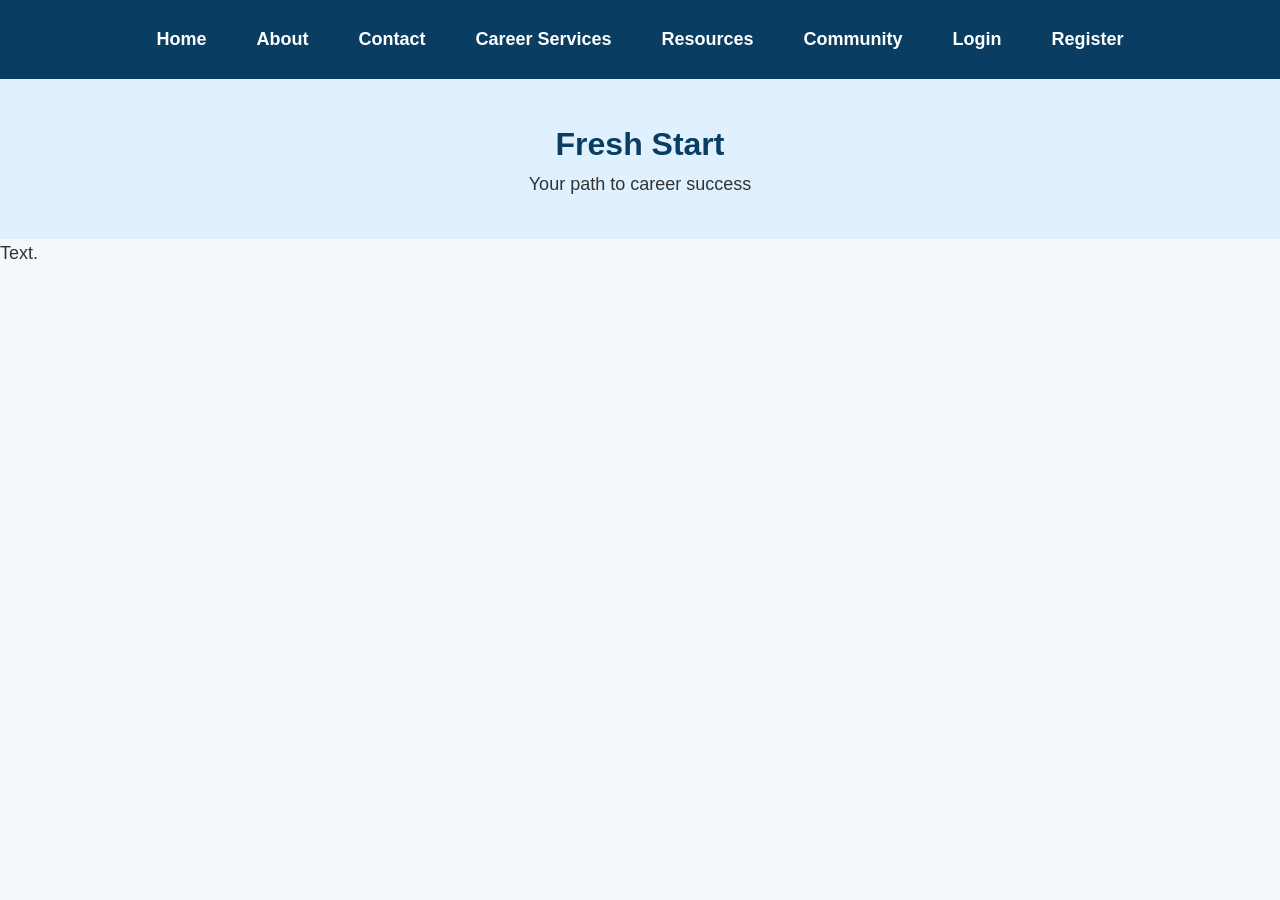
<file: career-website/Index.HTML>
<!DOCTYPE html>
<html lang="en">
<head>
<meta charset="UTF-8">
<meta name="viewport" content="width=device-width, initial-scale=1.0">
<title>Home</title>
<link rel="stylesheet" href="css/mystyles.css">
</head>

<body>

<nav>
<ul class="navbar">
<li><a href="index.html">Home</a></li>
<li><a href="pages/about.html">About</a></li>
<li><a href="pages/contact.html">Contact</a></li>

<li class="dropdown">
<a href="#">Career Services</a>
<ul class="dropdown-content">
<li><a href="pages/career-counseling.html">Career Counseling</a></li>
<li><a href="pages/resume-help.html">Resume Prep</a></li>
<li><a href="pages/interview-prep.html">Interview Prep</a></li>
</ul>
</li>

<li class="dropdown">
<a href="#">Resources</a>
<ul class="dropdown-content">
<li><a href="pages/articles.html">Articles</a></li>
<li><a href="pages/templates.html">Templates</a></li>
<li><a href="pages/job-tools.html">Job Tools</a></li>
</ul>
</li>

<li class="dropdown">
<a href="#">Community</a>
<ul class="dropdown-content">
<li><a href="pages/success-stories.html">Success Stories</a></li>
<li><a href="pages/events.html">Events</a></li>
</ul>
</li>

<li><a href="pages/login.html">Login</a></li>
<li><a href="pages/register.html">Register</a></li>
</ul>
</nav>

<header>
<h1>Fresh Start</h1>
<p>Your path to career success</p>
</header>

<main>
<p>Text.</p>
</main>

</body>
</html>
</file>
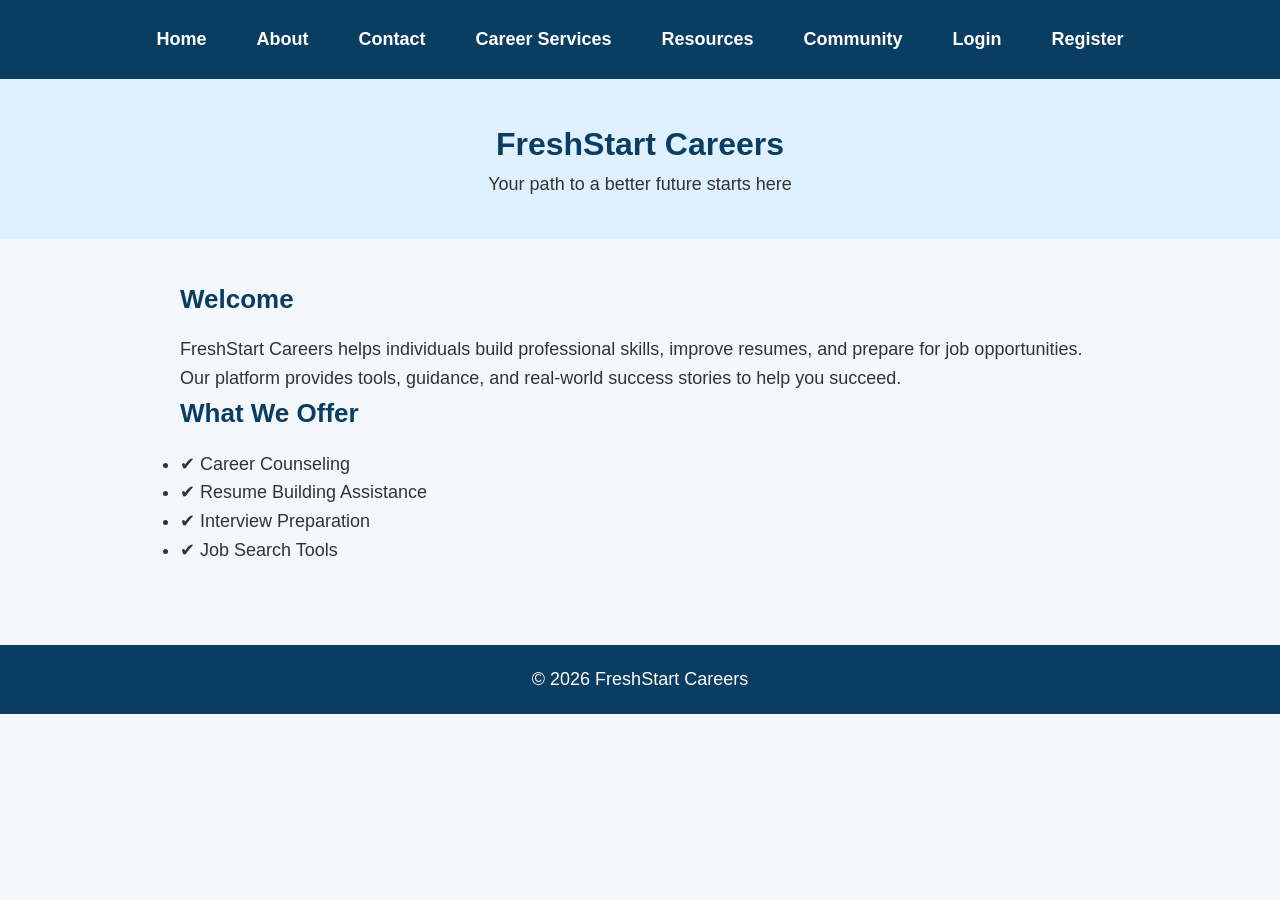
<file: career-website/index.HTML>
<!DOCTYPE html>
<html lang="en">
<head>
<meta charset="UTF-8">
<meta name="viewport" content="width=device-width, initial-scale=1.0">
<title>Home</title>
<link rel="stylesheet" href="css/mystyles.css">
</head>

<body>

<nav>
<ul class="navbar">
<li><a href="index.html">Home</a></li>
<li><a href="pages/about.html">About</a></li>
<li><a href="pages/contact.html">Contact</a></li>

<li class="dropdown">
<a href="#">Career Services</a>
<ul class="dropdown-content">
<li><a href="pages/career-counseling.html">Career Counseling</a></li>
<li><a href="pages/resume-help.html">Resume Prep</a></li>
<li><a href="pages/interview-prep.html">Interview Prep</a></li>
</ul>
</li>

<li class="dropdown">
<a href="#">Resources</a>
<ul class="dropdown-content">
<li><a href="pages/articles.html">Articles</a></li>
<li><a href="pages/templates.html">Templates</a></li>
<li><a href="pages/job-tools.html">Job Tools</a></li>
</ul>
</li>

<li class="dropdown">
<a href="#">Community</a>
<ul class="dropdown-content">
<li><a href="pages/success-stories.html">Success Stories</a></li>
<li><a href="pages/events.html">Events</a></li>
</ul>
</li>

<li><a href="pages/login.html">Login</a></li>
<li><a href="pages/register.html">Register</a></li>
</ul>
</nav>

<header>
<h1>FreshStart Careers</h1>
<p>Your path to a better future starts here</p>
</header>

<div class="container">
<h2>Welcome</h2>
<p>
FreshStart Careers helps individuals build professional skills, improve resumes,
and prepare for job opportunities. Our platform provides tools, guidance,
and real-world success stories to help you succeed.
</p>

<h2>What We Offer</h2>
<ul>
<li>✔ Career Counseling</li>
<li>✔ Resume Building Assistance</li>
<li>✔ Interview Preparation</li>
<li>✔ Job Search Tools</li>
</ul>
</div>

<footer>
<p>© 2026 FreshStart Careers</p>
</footer></html>
</file>
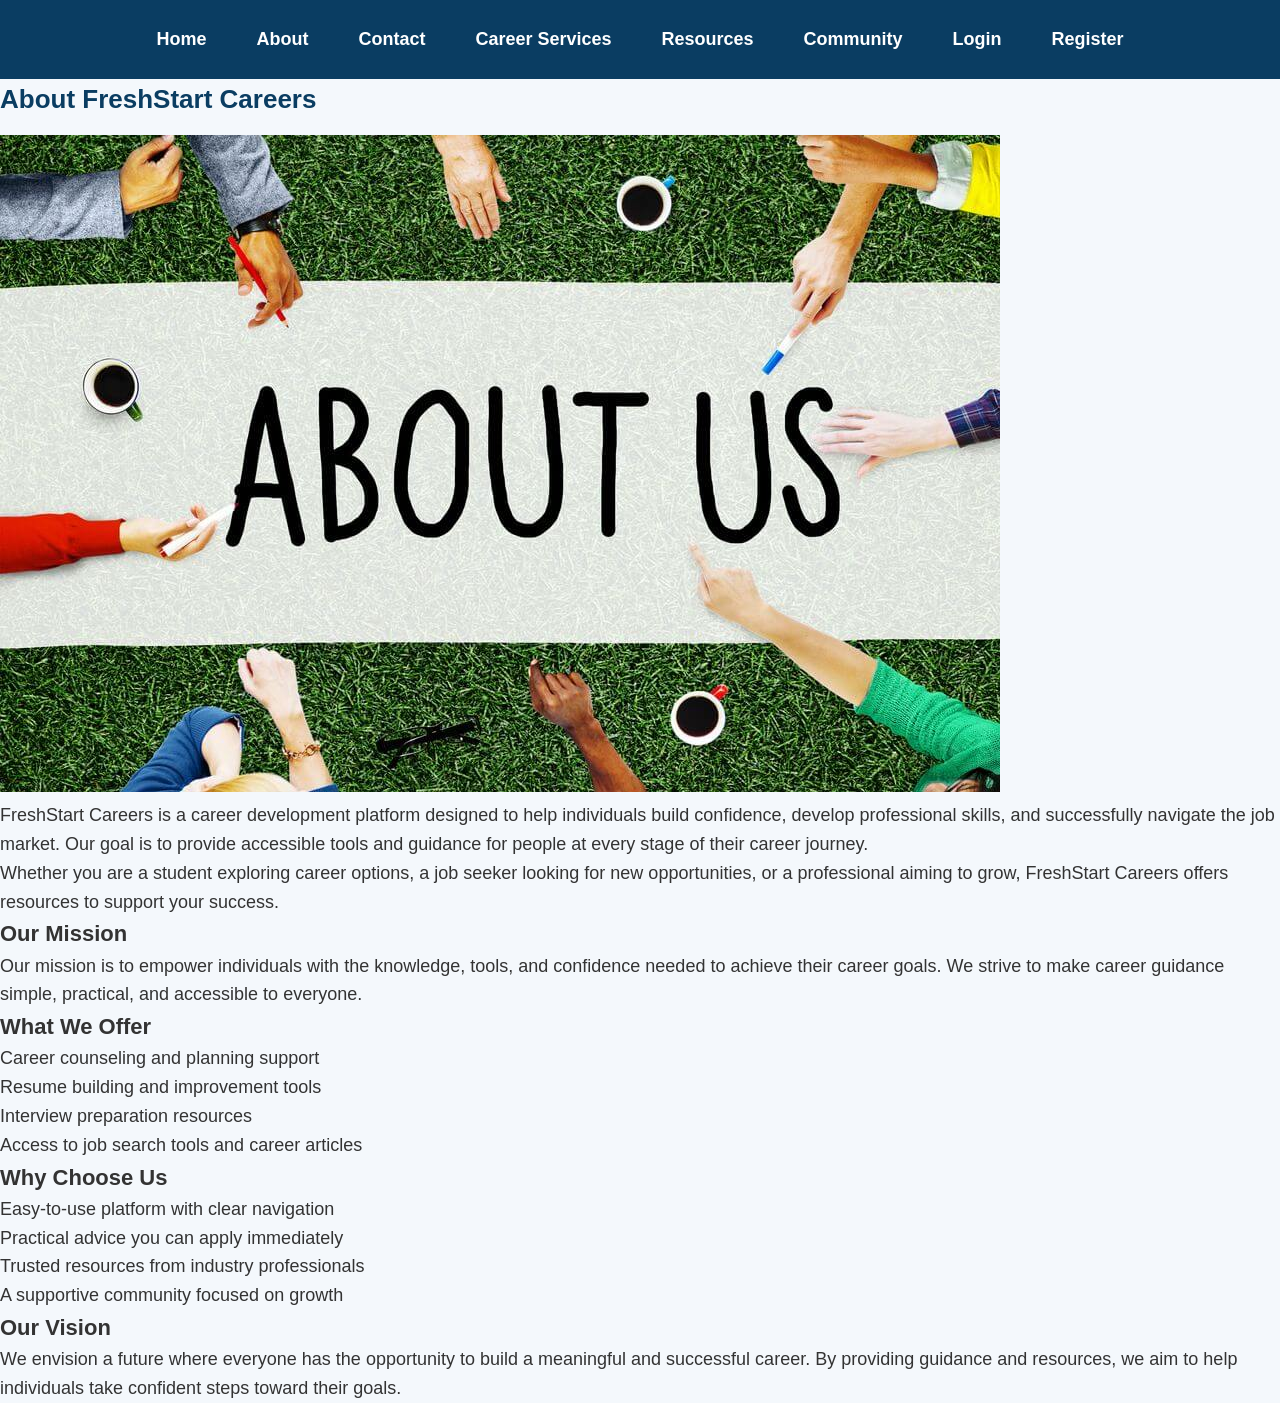
<file: career-website/pages/about.HTML>
<!DOCTYPE html>
<html lang="en">
<head>
<meta charset="UTF-8">
<title>About</title>
<link rel="stylesheet" href="../css/mystyles.css">
</head>

<body>
<nav> <!-- NAV -->
<ul class="navbar">
<li><a href="../index.html">Home</a></li>
<li><a href="about.html">About</a></li>
<li><a href="contact.html">Contact</a></li>

<li class="dropdown">
<a href="#">Career Services</a>
<ul class="dropdown-content">
<li><a href="career-counseling.html">Career Counseling</a></li>
<li><a href="resume-help.html">Resume Prep</a></li>
<li><a href="interview-prep.html">Interview Prep</a></li>
</ul>
</li>

<li class="dropdown">
<a href="#">Resources</a>
<ul class="dropdown-content">
<li><a href="articles.html">Articles</a></li>
<li><a href="templates.html">Templates</a></li>
<li><a href="job-tools.html">Job Tools</a></li>
</ul>
</li>

<li class="dropdown">
<a href="#">Community</a>
<ul class="dropdown-content">
<li><a href="success-stories.html">Success Stories</a></li>
<li><a href="events.html">Events</a></li>
</ul>
</li>

<li><a href="login.html">Login</a></li>
<li><a href="register.html">Register</a></li>
</ul>
</nav>

<h2>About FreshStart Careers</h2>

<img src="../images/about.jpg" alt="About Us">

<p>
FreshStart Careers is a career development platform designed to help individuals
build confidence, develop professional skills, and successfully navigate the job market.
Our goal is to provide accessible tools and guidance for people at every stage of their career journey.
</p>

<p>
Whether you are a student exploring career options, a job seeker looking for new opportunities,
or a professional aiming to grow, FreshStart Careers offers resources to support your success.
</p>

<h3>Our Mission</h3>
<p>
Our mission is to empower individuals with the knowledge, tools, and confidence needed
to achieve their career goals. We strive to make career guidance simple, practical, and accessible to everyone.
</p>

<h3>What We Offer</h3>
<ul>
<li>Career counseling and planning support</li>
<li>Resume building and improvement tools</li>
<li>Interview preparation resources</li>
<li>Access to job search tools and career articles</li>
</ul>

<h3>Why Choose Us</h3>
<ul>
  <li>Easy-to-use platform with clear navigation</li><li>Practical advice you can apply immediately</li>
  <li>Trusted resources from industry professionals</li>
  <li>A supportive community focused on growth</li>
</ul>

<h3>Our Vision</h3>
<p>
We envision a future where everyone has the opportunity to build a meaningful and successful career.
By providing guidance and resources, we aim to help individuals take confident steps toward their goals.
</p>
</html>
</file>
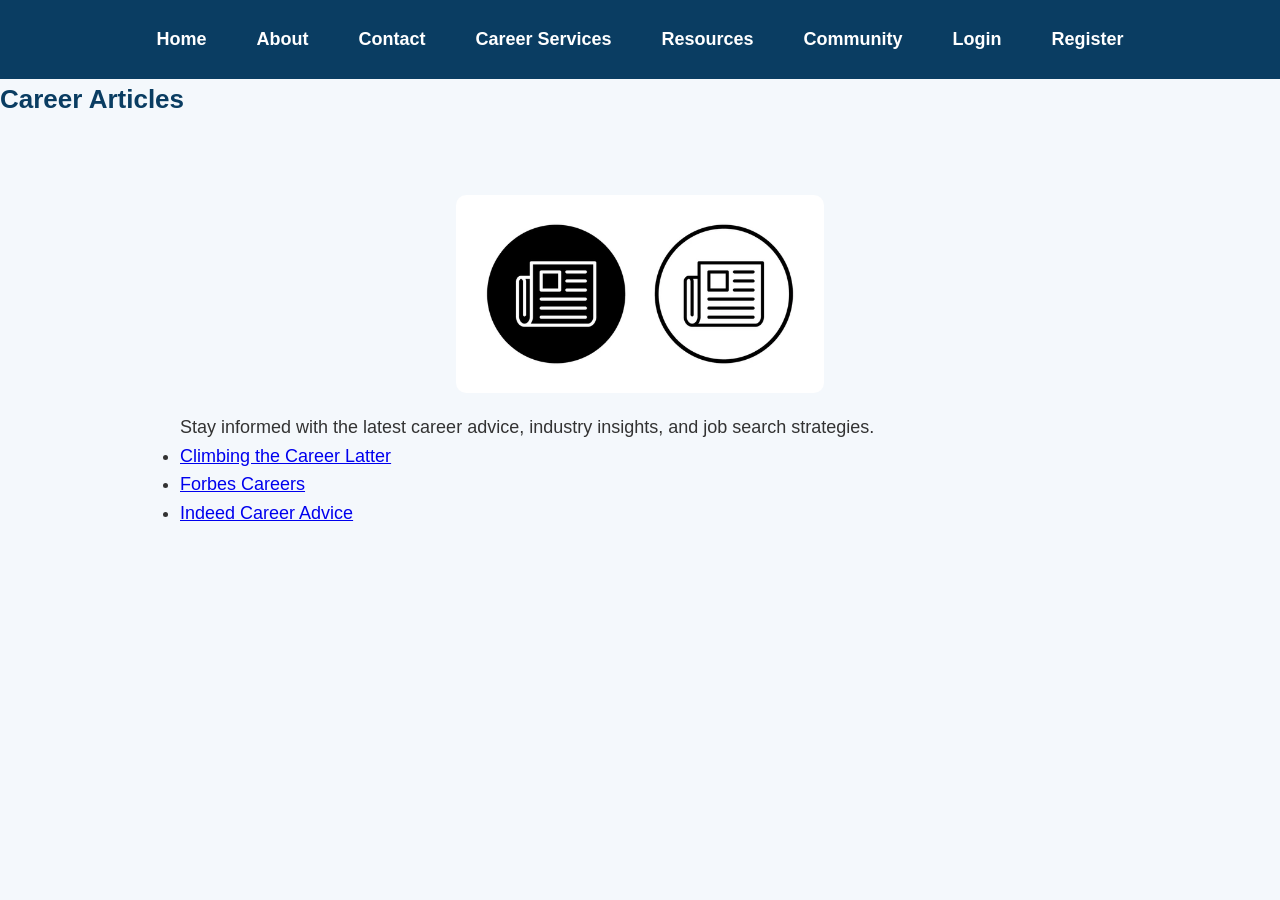
<file: career-website/pages/articles.html>
<!DOCTYPE html>
<html lang="en">
<head>
<meta charset="UTF-8">
<title>Articles</title>
<link rel="stylesheet" href="../css/mystyles.css">
</head>
<body>

<nav> <!-- NAV -->
<ul class="navbar">
<li><a href="../index.html">Home</a></li>
<li><a href="about.html">About</a></li>
<li><a href="contact.html">Contact</a></li>
<li class="dropdown">
<a href="#">Career Services</a>
<ul class="dropdown-content">
<li><a href="career-counseling.html">Career Counseling</a></li>
<li><a href="resume-help.html">Resume Prep</a></li>
<li><a href="interview-prep.html">Interview Prep</a></li>
</ul>
</li>
<li class="dropdown">
<a href="#">Resources</a>
<ul class="dropdown-content">
<li><a href="articles.html">Articles</a></li>
<li><a href="templates.html">Templates</a></li>
<li><a href="job-tools.html">Job Tools</a></li>
</ul>
</li>
<li class="dropdown">
<a href="#">Community</a>
<ul class="dropdown-content">
<li><a href="success-stories.html">Success Stories</a></li>
<li><a href="events.html">Events</a></li>
</ul>
</li>
<li><a href="login.html">Login</a></li>
<li><a href="register.html">Register</a></li>
</ul>
</nav>

<h2>Career Articles</h2>
<div class="container">

<img src="../images/articles.jpg" alt="Articles">

<p>
Stay informed with the latest career advice, industry insights, and job search strategies.
</p>

<ul>
<li><a href="https://www.fastcompany.com/91519153/stop-climbing-the-ladder-start-building-the-lattice" target="_blank">Climbing the Career Latter</a></li>
<li><a href="https://www.forbes.com/careers/" target="_blank">Forbes Careers</a></li>
<li><a href="https://www.indeed.com/career-advice" target="_blank">Indeed Career Advice</a></li>
</ul>
</html>
</file>
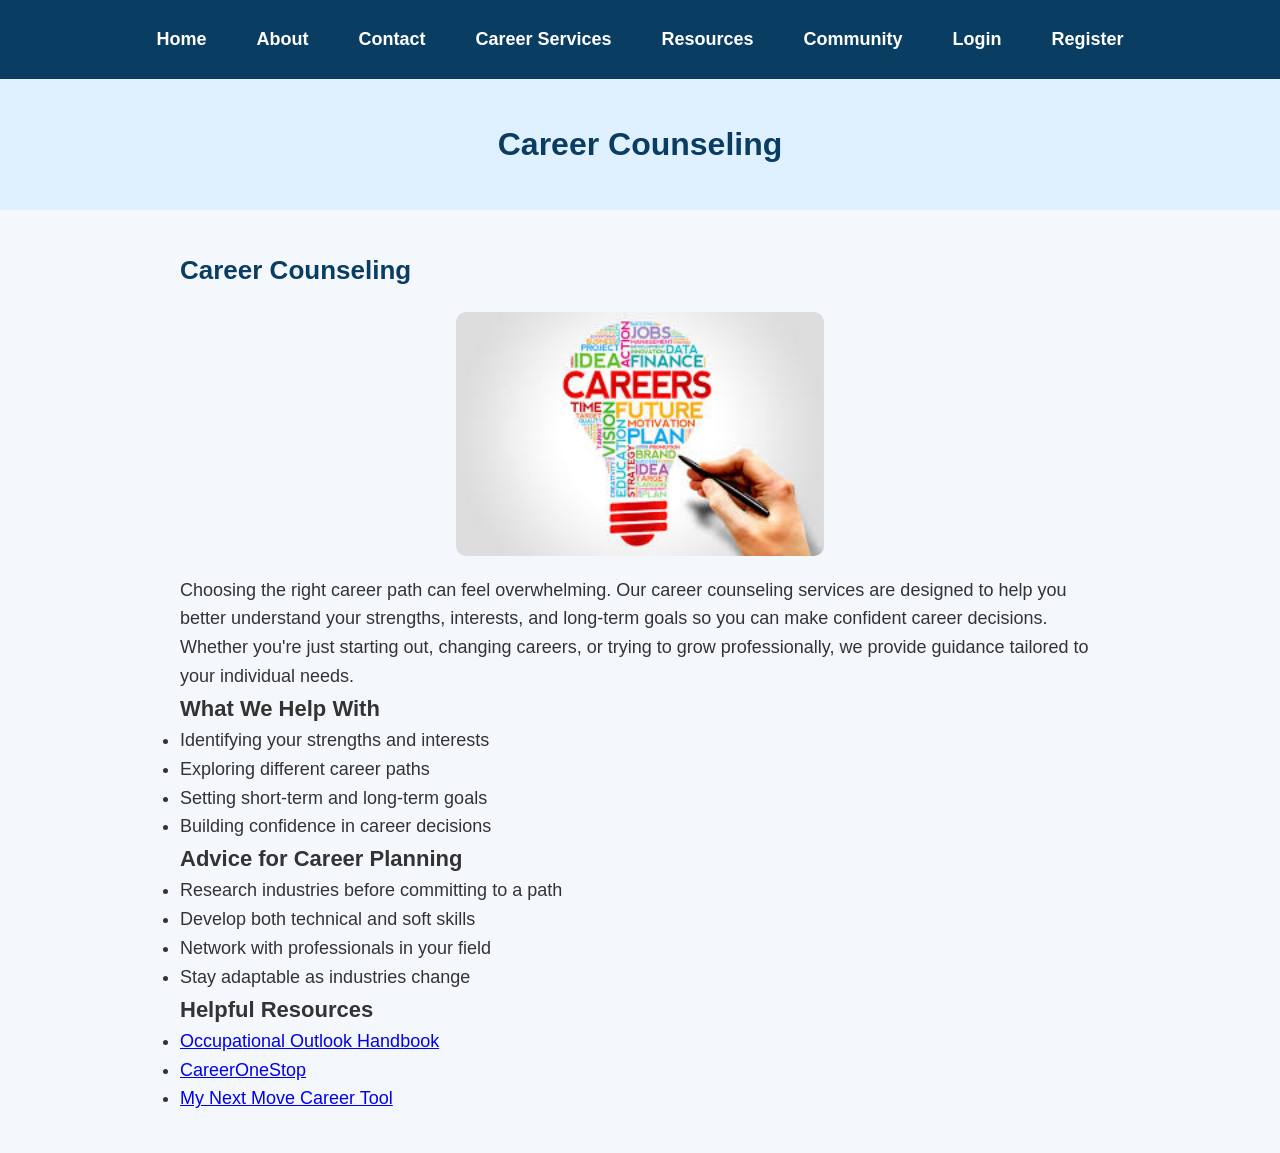
<file: career-website/pages/career-counseling.html>
<!DOCTYPE html>
<html lang="en">
<head>
<meta charset="UTF-8">
<title>Career Counseling</title>
<link rel="stylesheet" href="../css/mystyles.css">
</head>
<body>

<nav> <!-- NAV -->
<ul class="navbar">
<li><a href="../index.html">Home</a></li>
<li><a href="about.html">About</a></li>
<li><a href="contact.html">Contact</a></li>
<li class="dropdown">
<a href="#">Career Services</a>
<ul class="dropdown-content">
<li><a href="career-counseling.html">Career Counseling</a></li>
<li><a href="resume-help.html">Resume Prep</a></li>
<li><a href="interview-prep.html">Interview Prep</a></li>
</ul>
</li>
<li class="dropdown">
<a href="#">Resources</a>
<ul class="dropdown-content">
<li><a href="articles.html">Articles</a></li>
<li><a href="templates.html">Templates</a></li>
<li><a href="job-tools.html">Job Tools</a></li>
</ul>
</li>
<li class="dropdown">
<a href="#">Community</a>
<ul class="dropdown-content">
<li><a href="success-stories.html">Success Stories</a></li>
<li><a href="events.html">Events</a></li>
</ul>
</li>
<li><a href="login.html">Login</a></li>
<li><a href="register.html">Register</a></li>
</ul>
</nav>

<header><h1>Career Counseling</h1></header>
<div class="container">
<h2>Career Counseling</h2>

<img src="../images/career-counseling.jpg" alt="Career Counseling">

<p>
Choosing the right career path can feel overwhelming. Our career counseling services are designed
to help you better understand your strengths, interests, and long-term goals so you can make confident
career decisions.
</p>

<p>
Whether you're just starting out, changing careers, or trying to grow professionally, we provide
guidance tailored to your individual needs.
</p>

<h3>What We Help With</h3>
<ul>
<li>Identifying your strengths and interests</li>
<li>Exploring different career paths</li>
<li>Setting short-term and long-term goals</li>
<li>Building confidence in career decisions</li>
</ul>

<h3>Advice for Career Planning</h3>
<ul>
<li>Research industries before committing to a path</li>
<li>Develop both technical and soft skills</li>
<li>Network with professionals in your field</li>
<li>Stay adaptable as industries change</li>
</ul>

<h3>Helpful Resources</h3>
<ul>
<li><a href="https://www.bls.gov/ooh/" target="_blank">Occupational Outlook Handbook</a></li>
<li><a href="https://www.careeronestop.org/" target="_blank">CareerOneStop</a></li>
<li><a href="https://www.mynextmove.org/" target="_blank">My Next Move Career Tool</a></li>
</ul></html>
</file>
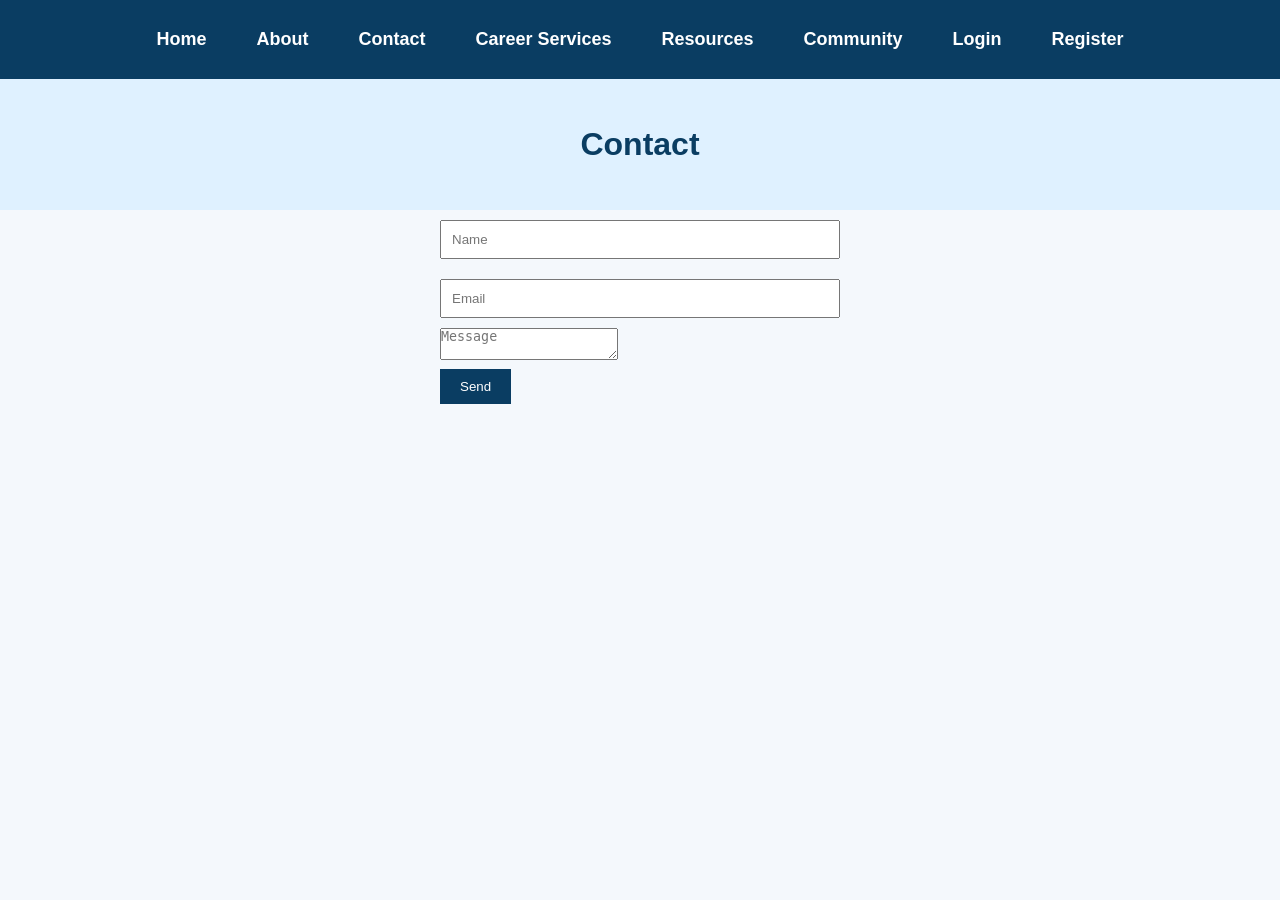
<file: career-website/pages/contact.HTML>
<!DOCTYPE html>
<html lang="en">
<head>
<meta charset="UTF-8">
<title>Contact</title>
<link rel="stylesheet" href="../css/mystyles.css">
</head>

<body>

<nav>
<ul class="navbar">
<li><a href="../index.html">Home</a></li>
<li><a href="about.html">About</a></li>
<li><a href="contact.html">Contact</a></li>

<li class="dropdown">
<a href="#">Career Services</a>
<ul class="dropdown-content">
<li><a href="career-counseling.html">Career Counseling</a></li>
<li><a href="resume-help.html">Resume Prep</a></li>
<li><a href="interview-prep.html">Interview Prep</a></li>
</ul>
</li>

<li class="dropdown">
<a href="#">Resources</a>
<ul class="dropdown-content">
<li><a href="articles.html">Articles</a></li>
<li><a href="templates.html">Templates</a></li>
<li><a href="job-tools.html">Job Tools</a></li>
</ul>
</li>

<li class="dropdown">
<a href="#">Community</a>
<ul class="dropdown-content">
<li><a href="success-stories.html">Success Stories</a></li>
<li><a href="events.html">Events</a></li>
</ul>
</li>

<li><a href="login.html">Login</a></li>
<li><a href="register.html">Register</a></li>
</ul>
</nav>

<header><h1>Contact</h1></header>

<main>
<form onsubmit="return success()">
<input type="text" placeholder="Name" required><br>
<input type="email" placeholder="Email" required><br>
<textarea placeholder="Message" required></textarea><br>
<button type="submit">Send</button>
</form>
</main>

<script>
function success(){
alert("Message sent!");
return false;
}
</script>

</body>
</html>
</file>
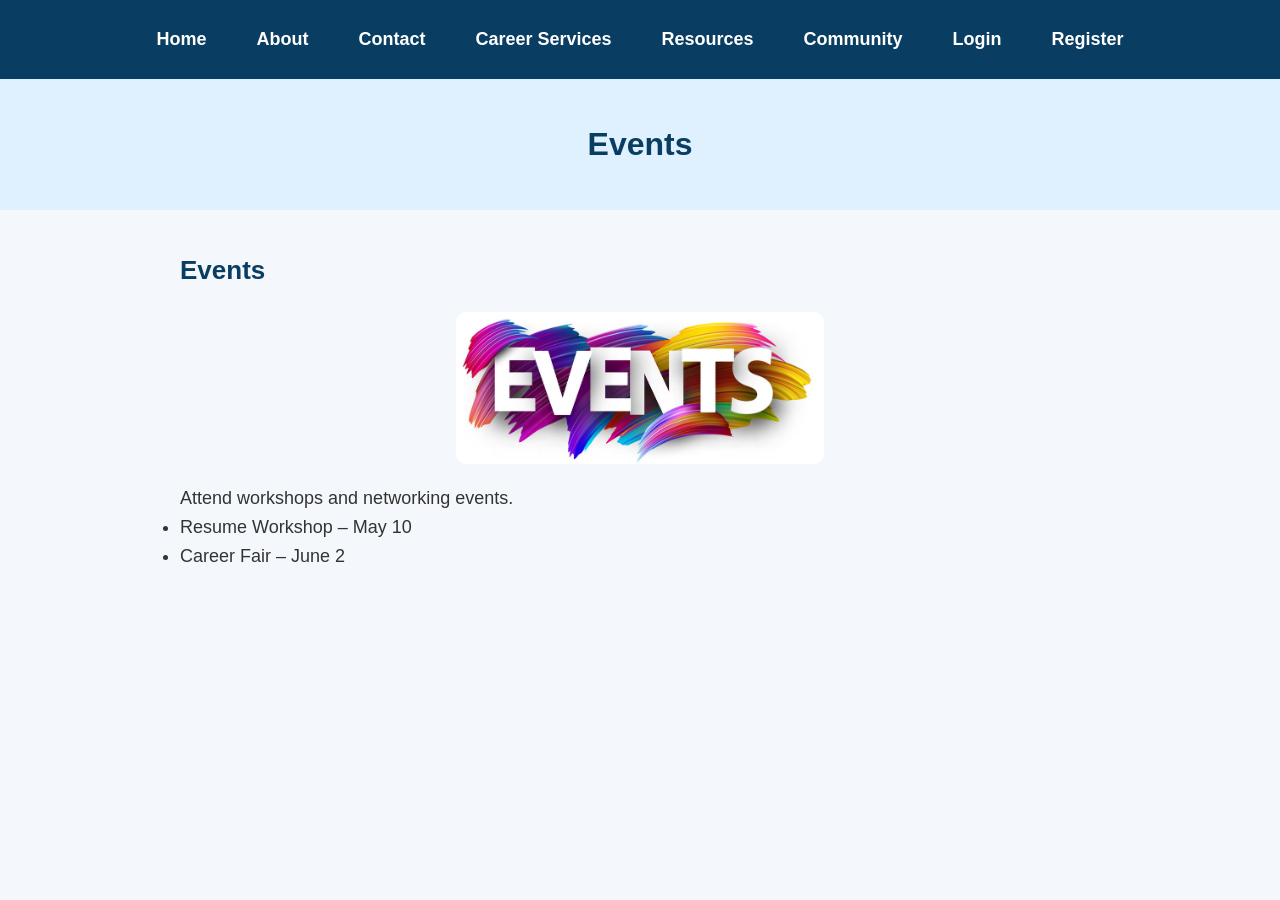
<file: career-website/pages/events.html>
<!DOCTYPE html>
<html lang="en">
<head>
<meta charset="UTF-8">
<title>Events</title>
<link rel="stylesheet" href="../css/mystyles.css">
</head>
<body>

<nav> <!-- SAME NAV -->
<ul class="navbar">
<li><a href="../index.html">Home</a></li>
<li><a href="about.html">About</a></li>
<li><a href="contact.html">Contact</a></li>
<li class="dropdown">
<a href="#">Career Services</a>
<ul class="dropdown-content">
<li><a href="career-counseling.html">Career Counseling</a></li>
<li><a href="resume-help.html">Resume Prep</a></li>
<li><a href="interview-prep.html">Interview Prep</a></li>
</ul>
</li>
<li class="dropdown">
<a href="#">Resources</a>
<ul class="dropdown-content">
<li><a href="articles.html">Articles</a></li>
<li><a href="templates.html">Templates</a></li>
<li><a href="job-tools.html">Job Tools</a></li>
</ul>
</li>
<li class="dropdown">
<a href="#">Community</a>
<ul class="dropdown-content">
<li><a href="success-stories.html">Success Stories</a></li>
<li><a href="events.html">Events</a></li>
</ul>
</li>
<li><a href="login.html">Login</a></li>
<li><a href="register.html">Register</a></li>
</ul>
</nav>

<header><h1>Events</h1></header>
<div class="container">
<h2>Events</h2>

<img src="../images/events.jpg" alt="Events" width="100%">

<p>Attend workshops and networking events.</p>

<ul>
<li>Resume Workshop – May 10</li>
<li>Career Fair – June 2</li>
</ul>
</html>
</file>
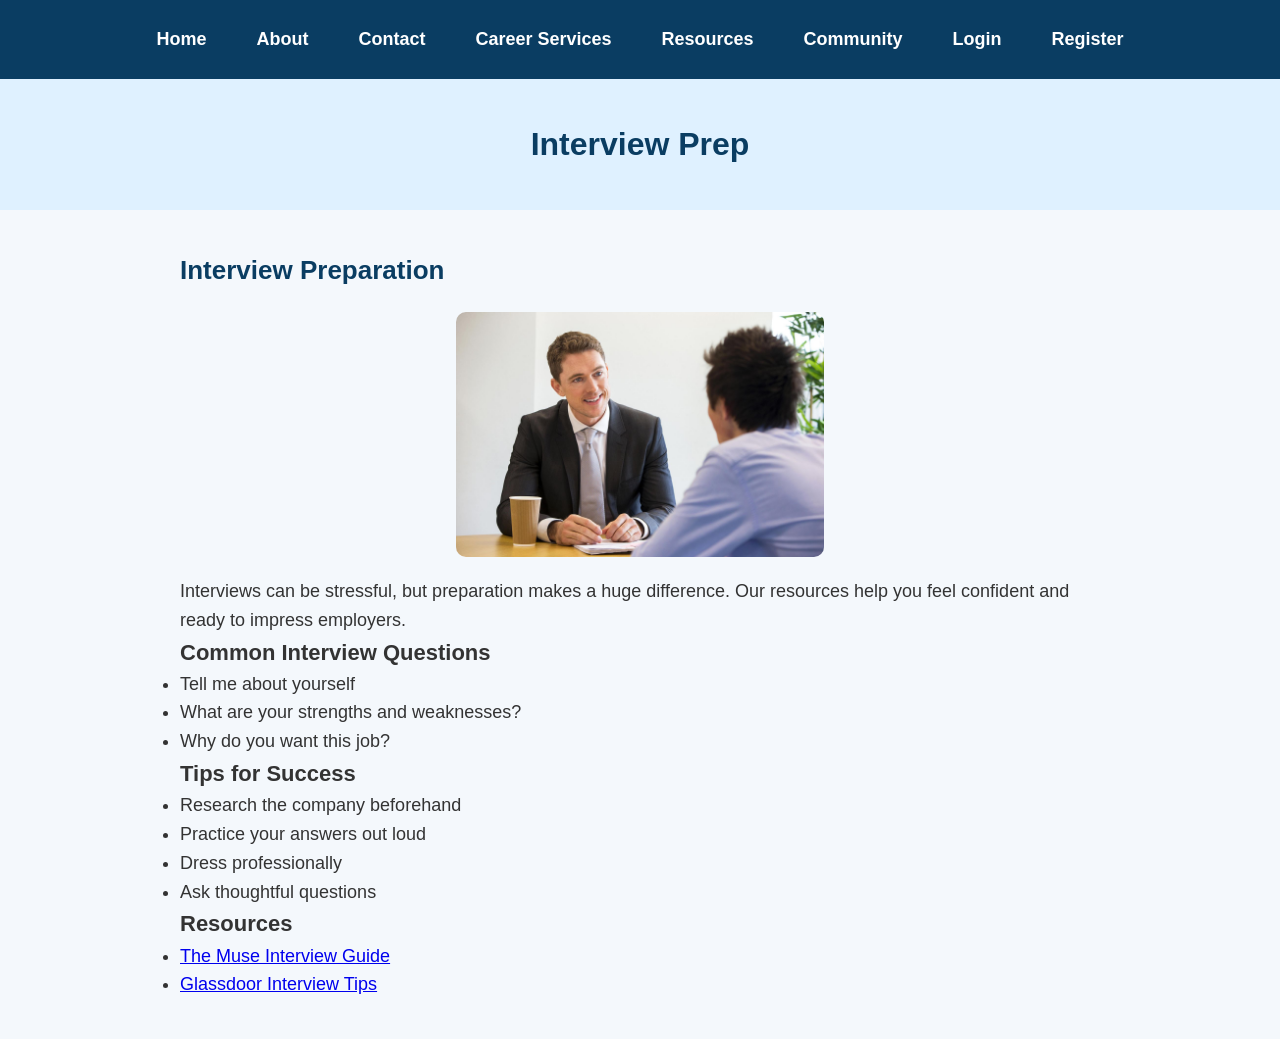
<file: career-website/pages/interview-prep.html>
<!DOCTYPE html>
<html lang="en">
<head>
<meta charset="UTF-8">
<title>Interview Help</title>
<link rel="stylesheet" href="../css/mystyles.css">
</head>
<body>

<nav> <!-- NAV -->
<ul class="navbar">
<li><a href="../index.html">Home</a></li>
<li><a href="about.html">About</a></li>
<li><a href="contact.html">Contact</a></li>
<li class="dropdown">
<a href="#">Career Services</a>
<ul class="dropdown-content">
<li><a href="career-counseling.html">Career Counseling</a></li>
<li><a href="resume-help.html">Resume Prep</a></li>
<li><a href="interview-prep.html">Interview Prep</a></li>
</ul>
</li>
<li class="dropdown">
<a href="#">Resources</a>
<ul class="dropdown-content">
<li><a href="articles.html">Articles</a></li>
<li><a href="templates.html">Templates</a></li>
<li><a href="job-tools.html">Job Tools</a></li>
</ul>
</li>
<li class="dropdown">
<a href="#">Community</a>
<ul class="dropdown-content">
<li><a href="success-stories.html">Success Stories</a></li>
<li><a href="events.html">Events</a></li>
</ul>
</li>
<li><a href="login.html">Login</a></li>
<li><a href="register.html">Register</a></li>
</ul>
</nav>

<header><h1>Interview Prep</h1></header>
<div class="container">
<h2>Interview Preparation</h2>

<img src="../images/interview.jpg" alt="Interview Prep">

<p>
Interviews can be stressful, but preparation makes a huge difference. Our resources help you feel
confident and ready to impress employers.
</p>

<h3>Common Interview Questions</h3>
<ul>
<li>Tell me about yourself</li>
<li>What are your strengths and weaknesses?</li>
<li>Why do you want this job?</li>
</ul>

<h3>Tips for Success</h3>
<ul>
<li>Research the company beforehand</li>
<li>Practice your answers out loud</li>
<li>Dress professionally</li>
<li>Ask thoughtful questions</li>
</ul>

<h3>Resources</h3>
<ul>
<li><a href="https://www.themuse.com/advice/interview-questions-and-answers" target="_blank">The Muse Interview Guide</a></li>
<li><a href="https://www.glassdoor.com/blog/interview-questions/" target="_blank">Glassdoor Interview Tips</a></li>
</ul>
</file>
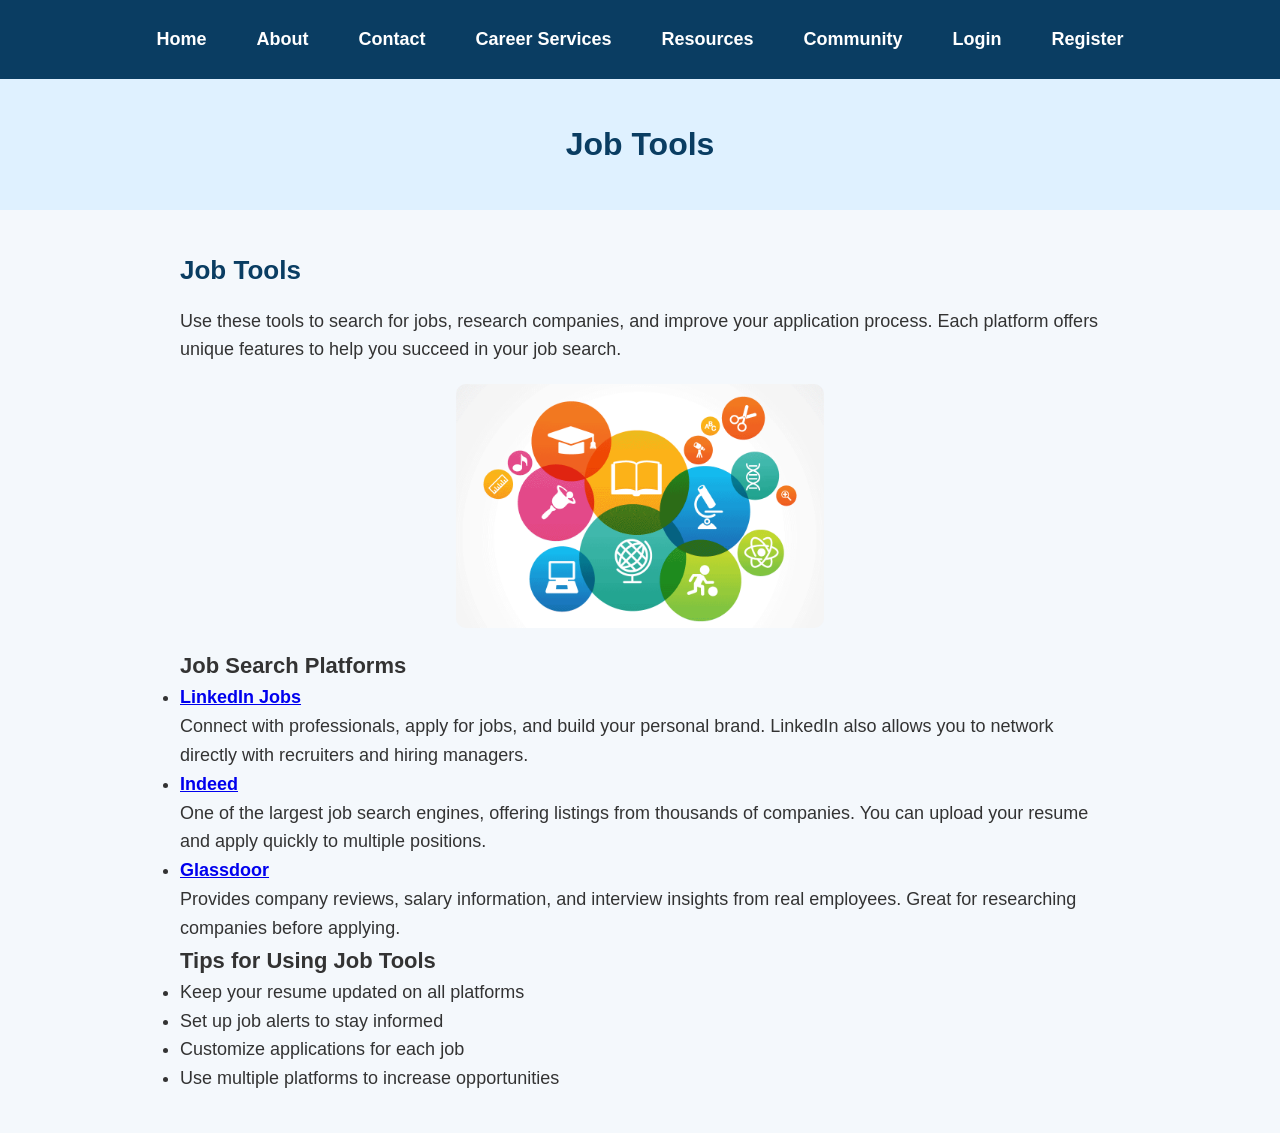
<file: career-website/pages/job-tools.html>
<!DOCTYPE html>
<html lang="en">
<head>
<meta charset="UTF-8">
<title>Job Tools</title>
<link rel="stylesheet" href="../css/mystyles.css">
</head>
<body>

<nav> <!-- NAV -->
<ul class="navbar">
<li><a href="../index.html">Home</a></li>
<li><a href="about.html">About</a></li>
<li><a href="contact.html">Contact</a></li>
<li class="dropdown">
<a href="#">Career Services</a>
<ul class="dropdown-content">
<li><a href="career-counseling.html">Career Counseling</a></li>
<li><a href="resume-help.html">Resume Prep</a></li>
<li><a href="interview-prep.html">Interview Prep</a></li>
</ul>
</li>
<li class="dropdown">
<a href="#">Resources</a>
<ul class="dropdown-content">
<li><a href="articles.html">Articles</a></li>
<li><a href="templates.html">Templates</a></li>
<li><a href="job-tools.html">Job Tools</a></li>
</ul>
</li>
<li class="dropdown">
<a href="#">Community</a>
<ul class="dropdown-content">
<li><a href="success-stories.html">Success Stories</a></li>
<li><a href="events.html">Events</a></li>
</ul>
</li>
<li><a href="login.html">Login</a></li>
<li><a href="register.html">Register</a></li>
</ul>
</nav>

<header><h1>Job Tools</h1></header>
<div class="container">
<h2>Job Tools</h2>

<p>
Use these tools to search for jobs, research companies, and improve your application process.
Each platform offers unique features to help you succeed in your job search.
</p>

<img src="../images/job-tools.jpg" alt="Job Tools">

<h3>Job Search Platforms</h3>

<ul>
<li>
<strong>
<a href="https://www.linkedin.com/jobs/" target="_blank">LinkedIn Jobs</a>
</strong><br>
Connect with professionals, apply for jobs, and build your personal brand.
LinkedIn also allows you to network directly with recruiters and hiring managers.
</li>

<li>
<strong>
<a href="https://www.indeed.com/" target="_blank">Indeed</a>
</strong><br>
One of the largest job search engines, offering listings from thousands of companies.
You can upload your resume and apply quickly to multiple positions.
</li>

<li>
<strong>
<a href="https://www.glassdoor.com/" target="_blank">Glassdoor</a>
</strong><br>
Provides company reviews, salary information, and interview insights from real employees.
Great for researching companies before applying.
</li>
</ul>

<h3>Tips for Using Job Tools</h3>

<ul>
<li>Keep your resume updated on all platforms</li>
<li>Set up job alerts to stay informed</li>
<li>Customize applications for each job</li>
<li>Use multiple platforms to increase opportunities</li>
</ul>
</file>
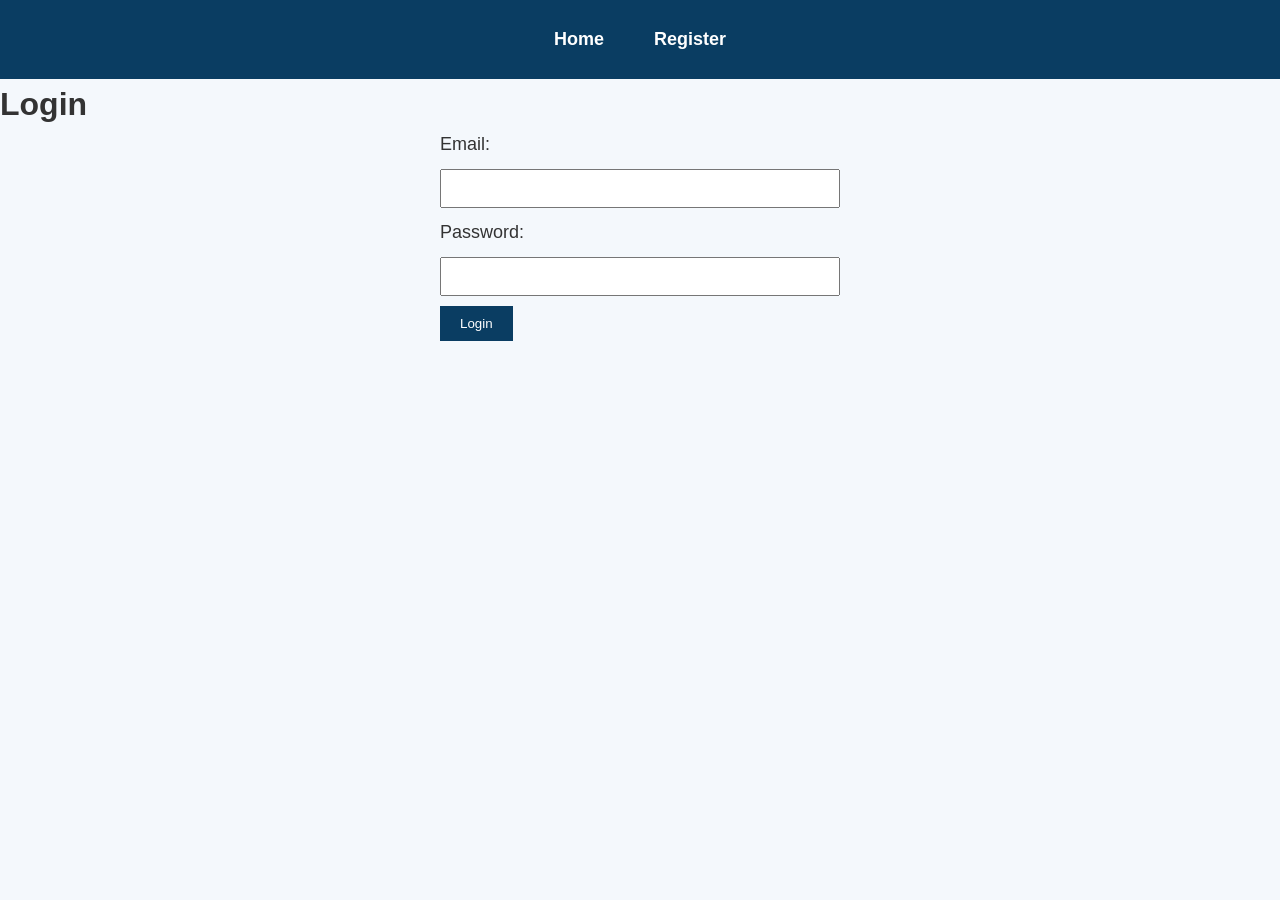
<file: career-website/pages/login.html>
<!DOCTYPE html>
<html lang="en">
<head>
    <meta charset="UTF-8">
    <meta name="viewport" content="width=device-width, initial-scale=1.0">
    <title>Login</title>
    <link rel="stylesheet" href="../css/mystyles.css">
</head>
<body>
    <nav>
        <ul>
            <li><a href="../index.html">Home</a></li>
            <li><a href="register.html">Register</a></li>
        </ul>
    </nav>

    <h1>Login</h1>
    <form onsubmit="return loginSuccess()">
        <label for="email">Email:</label>
        <input type="email" id="email" name="email" required><br>

        <label for="password">Password:</label>
        <input type="password" id="password" name="password" required><br>

        <button type="submit">Login</button>
    </form>

    <script>
        function loginSuccess() {
            alert("Login successful!");
            return false; // prevent reload
        }
    </script>
</body>
</html>
</file>
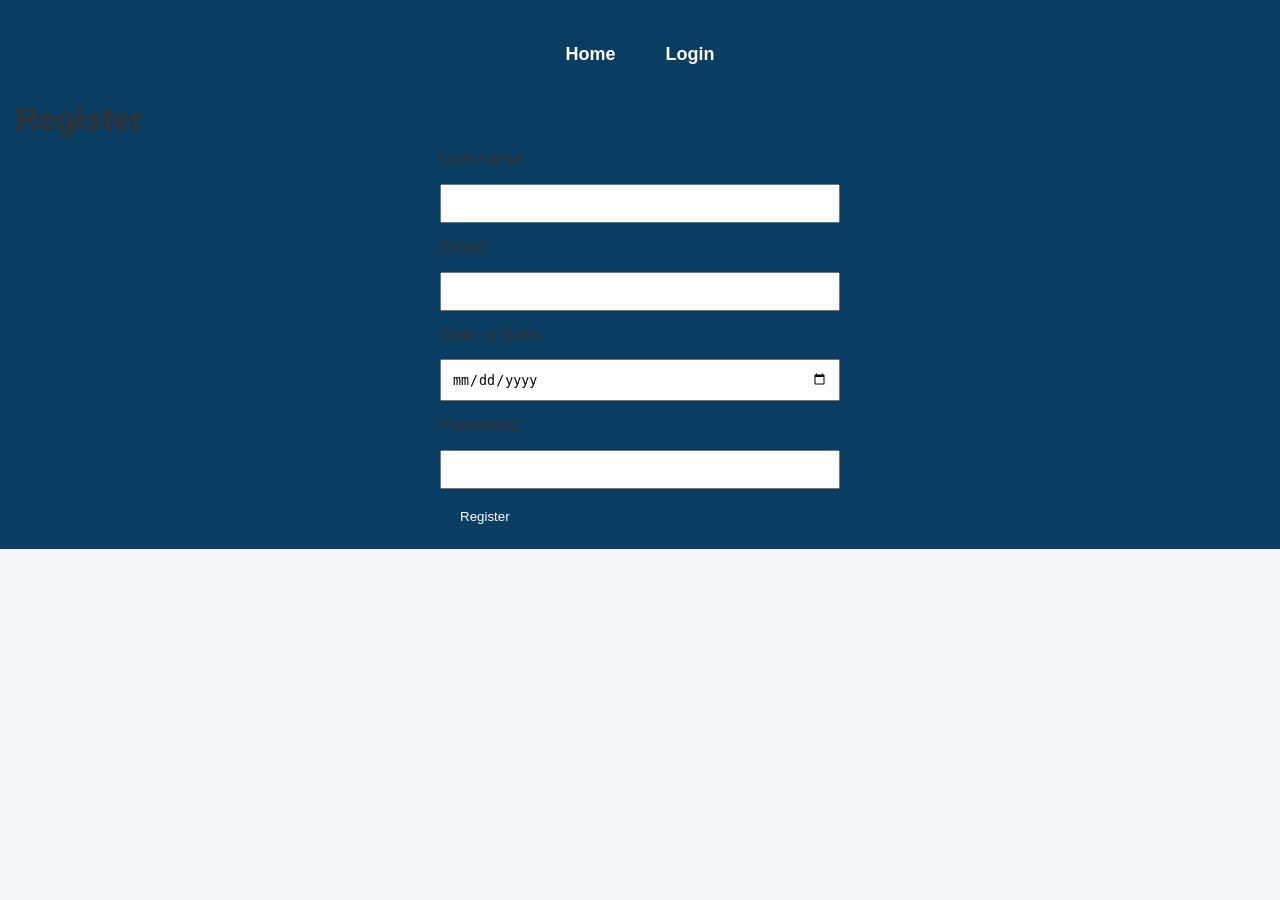
<file: career-website/pages/register.html>
<nav>
<!DOCTYPE html>
<html lang="en">
<head>
<meta charset="UTF-8">
<meta name="viewport" content="width=device-width, initial-scale=1.0">
<title>Register</title>
<link rel="stylesheet" href="../css/mystyles.css">
</head>
<body>
<nav>
<ul>
<li><a href="../index.html">Home</a></li>
<li><a href="login.html">Login</a></li>
</ul>
</nav>

<h1>Register</h1>
<form onsubmit="return registrationSuccess()">
<label for="username">Username:</label>
<input type="text" id="username" name="username" required><br>

<label for="email">Email:</label>
<input type="email" id="email" name="email" required><br>

<label for="dob">Date of Birth:</label>
<input type="date" id="dob" name="dob" required><br>

<label for="password">Password:</label>
<input type="password" id="password" name="password" required><br>

<button type="submit">Register</button>
</form>

<script>
function registrationSuccess() {
alert("Registration successful!");
return false;
}
</script>
</body>
</html>
</file>
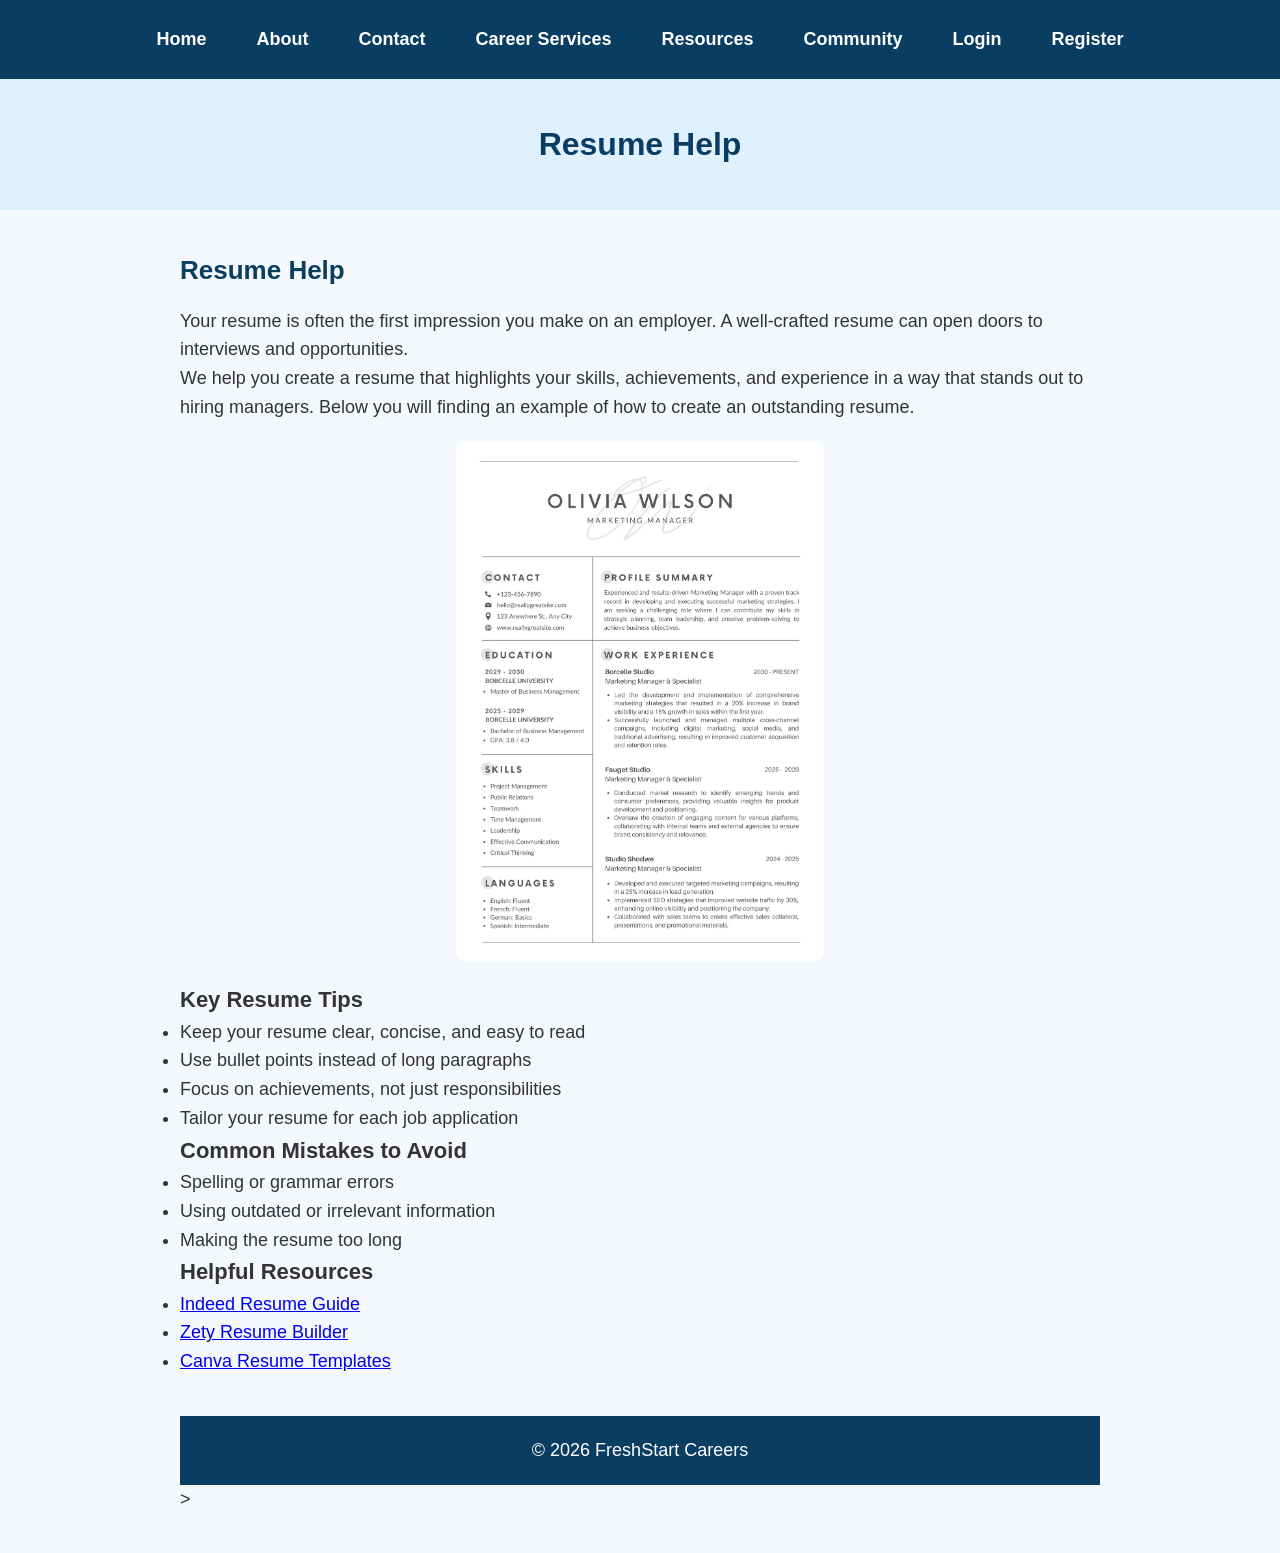
<file: career-website/pages/resume-help.html>
<!DOCTYPE html>
<html lang="en">
<head>
<meta charset="UTF-8">
<title>Resume Help</title>
<link rel="stylesheet" href="../css/mystyles.css">
</head>

<body>

<!-- NAV -->
<nav>
<ul class="navbar">
<li><a href="../index.html">Home</a></li>
<li><a href="about.html">About</a></li>
<li><a href="contact.html">Contact</a></li>

<li class="dropdown">
<a href="#">Career Services</a>
<ul class="dropdown-content">
<li><a href="career-counseling.html">Career Counseling</a></li>
<li><a href="resume-help.html">Resume Prep</a></li>
<li><a href="interview-prep.html">Interview Prep</a></li>
</ul>
</li>

<li class="dropdown">
<a href="#">Resources</a>
<ul class="dropdown-content">
<li><a href="articles.html">Articles</a></li>
<li><a href="templates.html">Templates</a></li>
<li><a href="job-tools.html">Job Tools</a></li>
</ul>
</li>

<li class="dropdown">
<a href="#">Community</a>
<ul class="dropdown-content">
<li><a href="success-stories.html">Success Stories</a></li>
<li><a href="events.html">Events</a></li>
</ul>
</li>

<li><a href="login.html">Login</a></li>
<li><a href="register.html">Register</a></li>
</ul>
</nav>

<!-- HEADER -->
<header>
  <h1>Resume Help</h1>
</header>

<!-- MAIN CONTENT -->
<div class="container">

<h2>Resume Help</h2>

<p>
Your resume is often the first impression you make on an employer. A well-crafted resume can
open doors to interviews and opportunities.
</p>

<p>
We help you create a resume that highlights your skills, achievements, and experience in a way
that stands out to hiring managers. Below you will finding an example of how to create an outstanding resume.
</p>

<img src="../images/resume.jpg" alt="Resume Writing">

<h3>Key Resume Tips</h3>
<ul>
<li>Keep your resume clear, concise, and easy to read</li>
<li>Use bullet points instead of long paragraphs</li>
<li>Focus on achievements, not just responsibilities</li>
<li>Tailor your resume for each job application</li>
</ul>

<h3>Common Mistakes to Avoid</h3>
<ul>
<li>Spelling or grammar errors</li>
<li>Using outdated or irrelevant information</li>
<li>Making the resume too long</li>
</ul>

<h3>Helpful Resources</h3>
<ul>
<li><a href="https://www.indeed.com/career-advice/resumes-cover-letters" target="_blank">Indeed Resume Guide</a></li>
<li><a href="https://zety.com/resume-builder" target="_blank">Zety Resume Builder</a></li>
<li><a href="https://www.canva.com/resumes/" target="_blank">Canva Resume Templates</a></li>
</ul>

<!-- FOOTER -->
<footer>
<p>© 2026 FreshStart Careers</p>
</footer>

</body>
</html>>
</file>
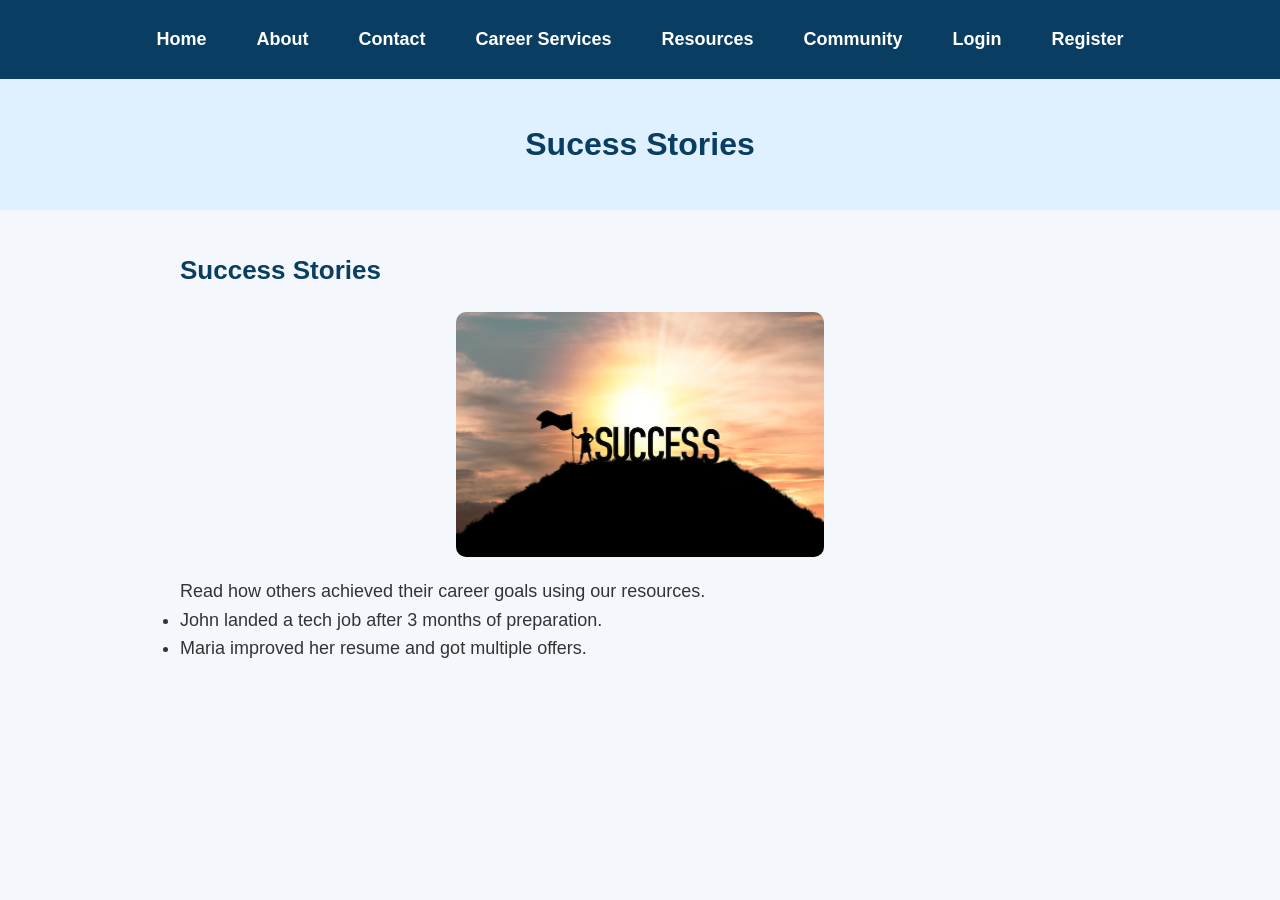
<file: career-website/pages/success-stories.html>
<!DOCTYPE html>
<html lang="en">
<head>
<meta charset="UTF-8">
<title>Sucess Stories</title>
<link rel="stylesheet" href="../css/mystyles.css">
</head>
<body>

<nav> <!-- NAV -->
<ul class="navbar">
<li><a href="../index.html">Home</a></li>
<li><a href="about.html">About</a></li>
<li><a href="contact.html">Contact</a></li>
<li class="dropdown">
<a href="#">Career Services</a>
<ul class="dropdown-content">
<li><a href="career-counseling.html">Career Counseling</a></li>
<li><a href="resume-help.html">Resume Prep</a></li>
<li><a href="interview-prep.html">Interview Prep</a></li>
</ul>
</li>
<li class="dropdown">
<a href="#">Resources</a>
<ul class="dropdown-content">
<li><a href="articles.html">Articles</a></li>
<li><a href="templates.html">Templates</a></li>
<li><a href="job-tools.html">Job Tools</a></li>
</ul>
</li>
<li class="dropdown">
<a href="#">Community</a>
<ul class="dropdown-content">
<li><a href="success-stories.html">Success Stories</a></li>
<li><a href="events.html">Events</a></li>
</ul>
</li>
<li><a href="login.html">Login</a></li>
<li><a href="register.html">Register</a></li>
</ul>
</nav>

<header><h1>Sucess Stories</h1></header>
<div class="container">
<h2>Success Stories</h2>

<img src="../images/success.jpg" alt="Success Stories" width="100%">

<p>Read how others achieved their career goals using our resources.</p>

<ul>
<li>John landed a tech job after 3 months of preparation.</li>
<li>Maria improved her resume and got multiple offers.</li>
</ul>
</html>
</file>
<file: career-website/css/mystyles.css>
/* RESET */
* {
margin: 0;
padding: 0;
box-sizing: border-box;
}

/* BODY */
body {
font-family: Arial, Helvetica, sans-serif;
background-color: #f4f8fc;
color: #333;
}

/* NAVBAR */
nav {
background-color: #0a3d62;
padding: 15px;
}

nav ul {
list-style: none;
display: flex;
justify-content: center;
}

nav ul li {
position: relative;
margin: 0 15px;
}

/* LINKS */
nav ul li a {
color: white;
text-decoration: none;
font-weight: bold;
padding: 10px;
display: block;
}

/* DROPDOWN FIX */
nav ul li ul {
display: none;
position: absolute;
background-color: #0a3d62;
top: 100%;   /* key fix */
left: 0;
min-width: 180px;
z-index: 1000;
}

/* KEEP DROPDOWN OPEN */
nav ul li:hover > ul {
display: block;
}

/* SUBMENU ITEMS */
nav ul li ul li {
margin: 0;
}

nav ul li ul li a {
padding: 10px;
}

/* HOVER EFFECT */
nav ul li ul li a:hover {
background-color: #07406b;
}

/* HEADER */
header {
text-align: center;
padding: 40px;
background-color: #dff1ff;
}

header h1 {
color: #0a3d62;
}

/* CONTENT */
.container {
padding: 40px;
max-width: 1000px;
margin: auto;
}

h2 {
color: #0a3d62;
margin-bottom: 15px;
}

/* BUTTONS */
button {
background-color: #0a3d62;
color: white;
border: none;
padding: 10px 20px;
cursor: pointer;
}

button:hover {
background-color: #07406b;
}

/* FORMS */
form {
max-width: 400px;
margin: auto;
}

input, select {
width: 100%;
padding: 10px;
margin: 10px 0;
}

/* FOOTER */
footer {
text-align: center;
padding: 20px;
background-color: #0a3d62;
color: white;
margin-top: 40px;
}

/* CENTER IMAGE */
.center-content {
text-align: center;
margin: 20px 0;
}

.center-content img {
width: 60%;
max-width: 500px;
border-radius: 10px;
}

/* CENTER TEXT */
.center-text {
text-align: center;
margin: 15px 0;
}

/* CENTER LIST */
.center-list {
text-align: center;
list-style-position: inside;
}

body {
font-size: 18px;   /* increases overall readability */
line-height: 1.6;  /* improves spacing between lines */
}

/* Headings scale nicely */
h1 {
font-size: 32px;
}

h2 {
font-size: 26px;
}

h3 {
font-size: 22px;
}

/* GLOBAL IMAGE SIZE (ALL PAGES) */
.container img {
width: 40%;
max-width: px;400
height: auto;
display: block;
margin: 20px auto;
border-radius: 10px;
}
</file>
